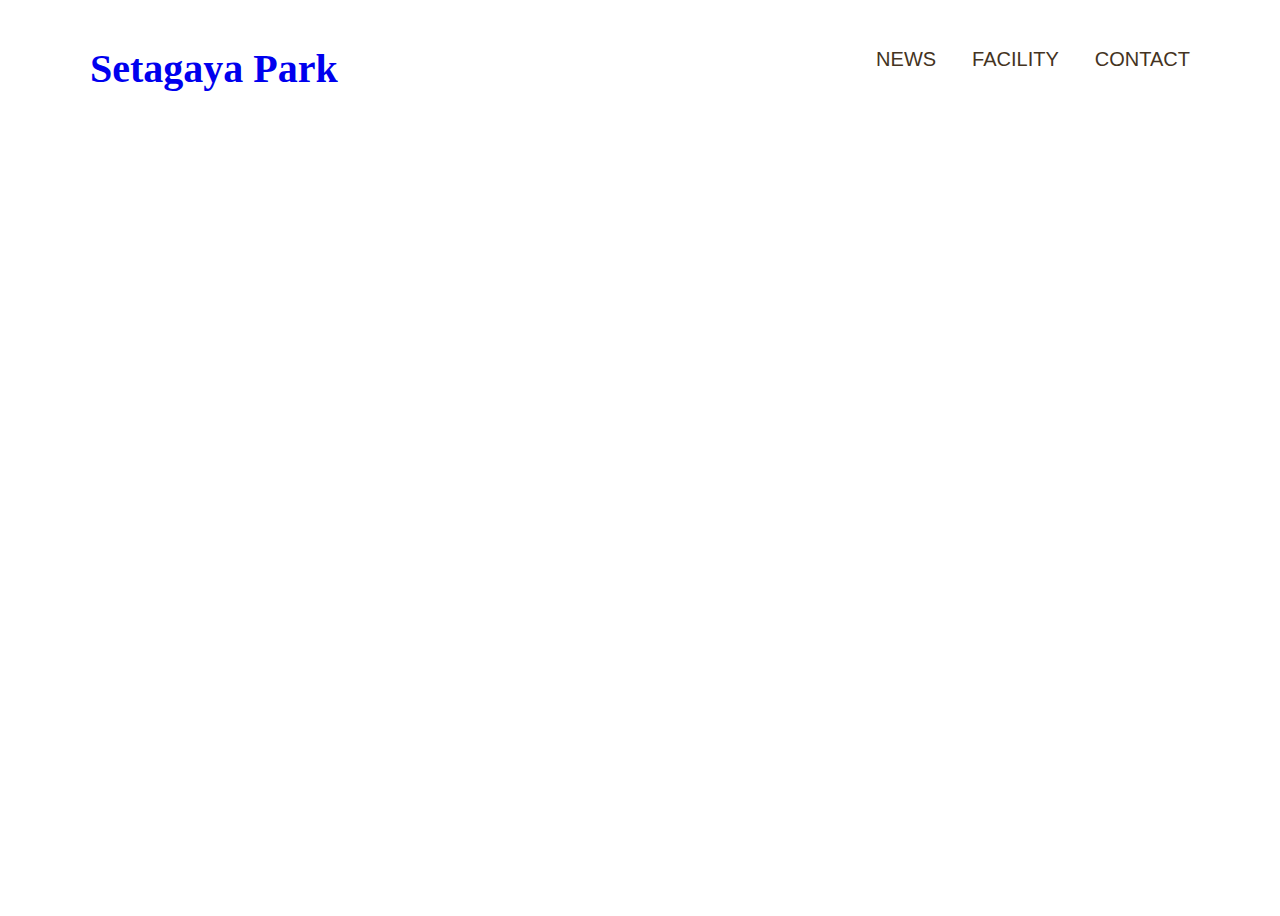
<file: index.html>
<!DOCTYPE html>
<html lang = "ja">

  <head>
  
    <meta charset = "utf-8">
    <meta name = "viewport"  content = "width=device-width, initial-scale=1.0">
    <title>世田谷公園 HP</title>
    <link rel = "stylesheet" href = "style.css">
    <link rel = "responsive" href = "responsive.css">
     <link rel = "stylesheet" href = "//maxcdn.bootstrapcdn.com/font-awesome/4.3.0/css/font-awesome.min.css">
  </head>


  <body>
  
    <div id = "home" class = "big-bg">
    
      <header class = "page-header wrapper">
      
       <h1><a href = "https://kazu007.github.io/kazuma007/"> Setagaya Park </a></h1>

      <nav>
        <ul class = "main-nav">
          <li><a href = "https://kazu007.github.io/kazuma007/news.html">News</a></li>
          <li><a href = "https://kazu007.github.io/kazuma007/faciliy.html">Facility</a></li>
          <li><a href = "https://kazu007.github.io/kazuma007/contact.html">Contact</a></li>
        </ul>
      </nav>
    </header>

     <div class = "home-content wrapper">
      <h2 class = "page-title">We'll Make Your Day</h2>
      <p>都会の中で小さな安らぎを。。。</p>
     
     </div><!--.homecontact-->
  </div><!--#home-->

  </body>
</html>
</file>
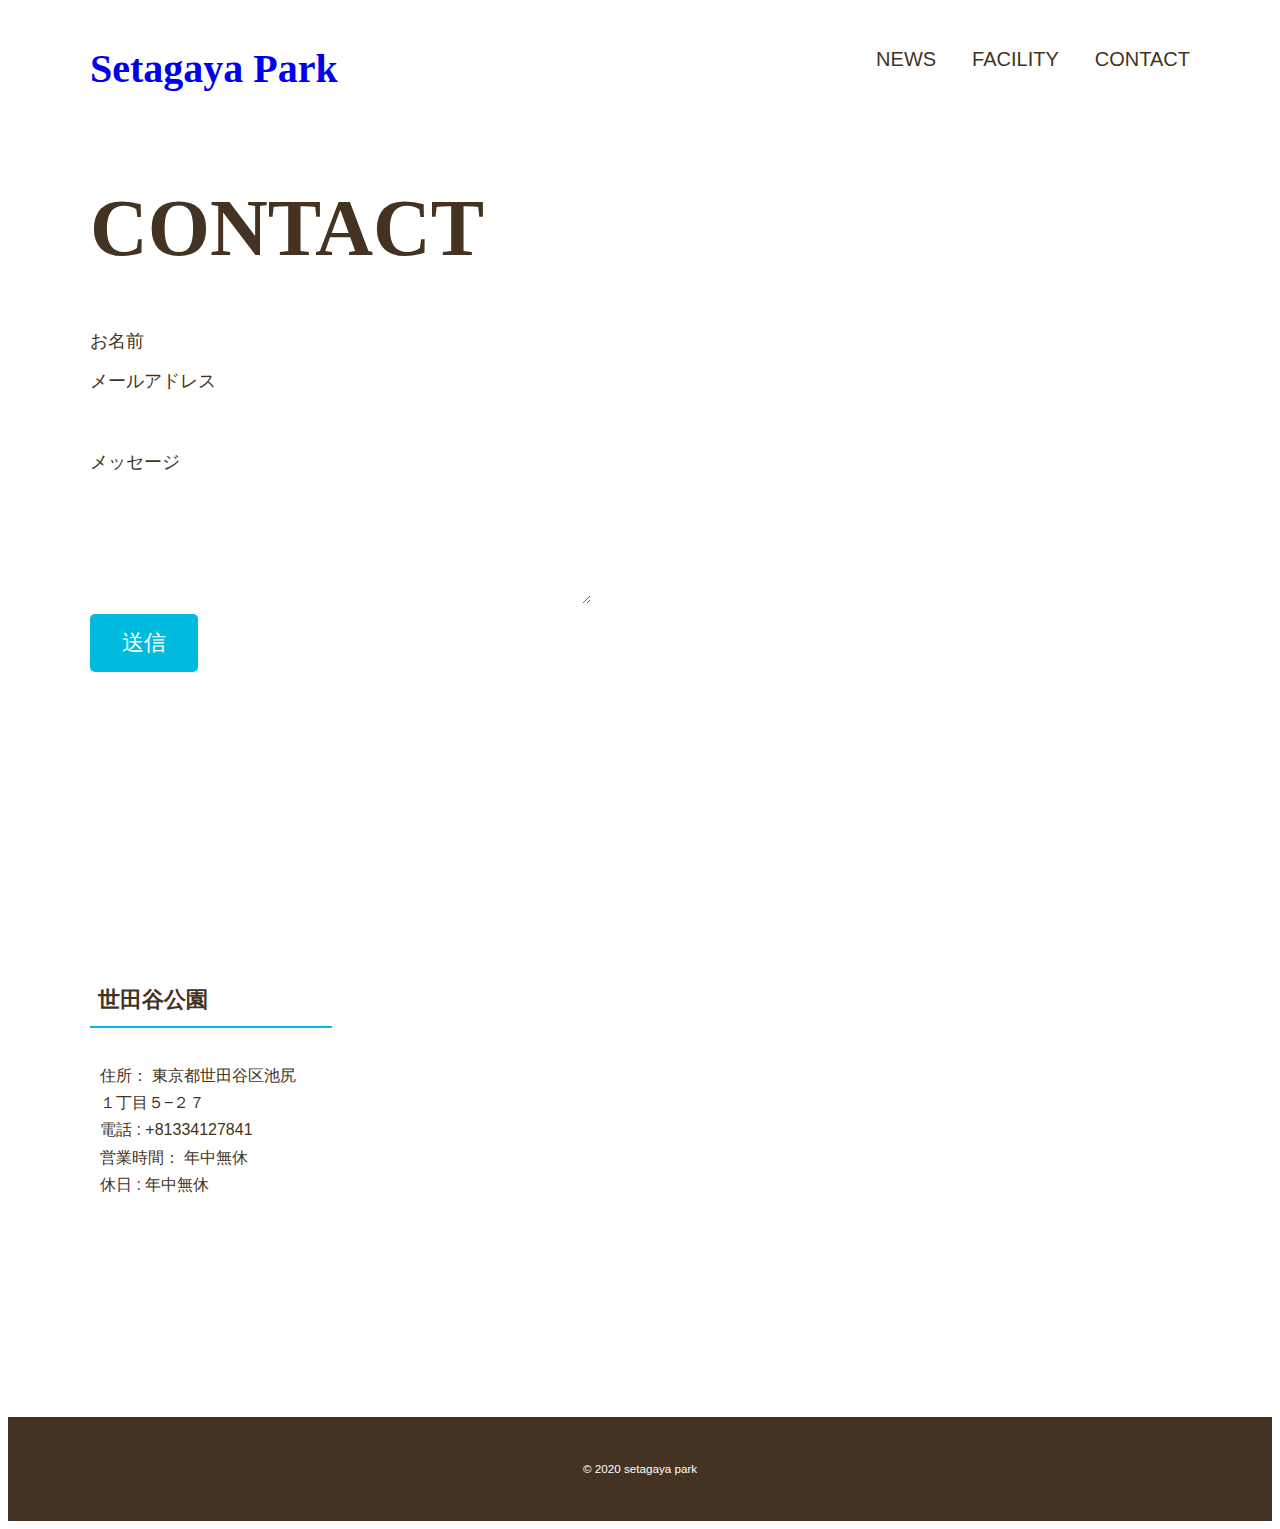
<file: contact.html>
<!DOCTYPE html>
<html lang = "ja">

  <head>
  
    <meta charset = "utf-8">
    <meta name = "viewport"  content = "width=device-width, initial-scale=1.0">
    <title>世田谷公園 HP - Contact</title>
    <link rel = "stylesheet" href = "style.css">
    <link rel = "responsive" href = "responsive.css">
     <link rel = "stylesheet" href = "//maxcdn.bootstrapcdn.com/font-awesome/4.3.0/css/font-awesome.min.css">
  </head>


  <body>

  <div id = "contact" class = "big-bg">

    <header class = "page-header wrapper">
      
        <h1><a href = "https://kazu007.github.io/kazuma007/"> Setagaya Park </a></h1>


      <nav>
        <ul class = "main-nav">
          <li><a href = "https://kazu007.github.io/kazuma007/news.html">News</a></li>
          <li><a href = "https://kazu007.github.io/kazuma007/faciliy.html">Facility</a></li>
          <li><a href = "https://kazu007.github.io/kazuma007/contact.html">Contact</a></li>
        </ul>
      </nav>

    </header>

    <div class = "wrapper">
    <h2 class = "page-title">Contact</h2>
      <form action = "#">

        <div>
          <label for = "name">お名前</label>
         <imput type = "text" id= "name" name = "your-name">
        </div>

        <div>
          <label for = "email">メールアドレス</label>
          <input type = "email" id = "email" name = "your-email">
        </div>

        <div>
          <label for = "massage" nmae = "your-message">メッセージ</label>
          <textarea id = "message" name = "your-massage"></textarea>
        </div>

        <input type = "submit" class = "button" value = "送信">

      </form>

    
    </div><!--wrapper-->
  

  
  </div><!---->

  <section id = "location">
    <div class = "wrapper">
      <div class = "location-info">
        <h3 class = "sub-title">世田谷公園</h3>

       <p>
        住所： 東京都世田谷区池尻<br>
        １丁目５−２７<br>
        電話 : +81334127841<br>
        営業時間： 年中無休<br>
        休日 : 年中無休<br>
       </p>
      </div>

      <div class = "location-map">
        <iframe src="https://www.google.com/maps/embed?pb=!1m14!1m8!1m3!1d12969.40191889107!2d139.6815533!3d35.6437357!3m2!1i1024!2i768!4f13.1!3m3!1m2!1s0x0%3A0x65b4368423c4c4a8!2z5LiW55Sw6LC35YWs5ZyS!5e0!3m2!1sja!2sjp!4v1592390102040!5m2!1sja!2sjp" width="800" height="400" frameborder="0" style="border:0;" allowfullscreen="" aria-hidden="false" tabindex="0"></iframe>
      </div><!--location-->
    </div><!--wrapper-->
  </section>
  
    

    
    
     

  <footer>
    <div class = "wrapper">
      <p><small>&copy; 2020  setagaya park </small></p>
    </div>
  </footer>

  </body>
</html>
</file>
<file: style.css>
@charset "UTF-8";

/*全体に共通する部分*/
html{
  font-size:100%;
}
body{
  font-family: "Yu Gothic Medium","游ゴシック Medium",YuGothic,"游ゴシック体","ヒラギノ角ゴ Pro w3",sans-serif;
  line-height: 1.7;
  color: #432;
}
a{
  text-decoration: none;
}

/*ヘッダー*/
.page-header{
  display: flex;
  justify-content: space-between;
}

.page-header h1{
  font-size:40px;
  font-family: 'Philosopher',serif;
}

.main-nav{
  display: flex;
  font-size: 1.25rem;
  text-transform: uppercase;
  margin-top: 34px;
  list-style: none;
}

.main-nav li{
  margin-left: 36px;
}

.main-nav a{
  color: #432;
}

.main-nav a:hover{
  color: #0bd;
}

.wrapper{
  max-width: 1100px;
  margin: 0 auto;
  padding: 0 4%;
}

.home-content{
  text-align: center;
  margin-top: 10%;
}

.home-content P{
  font-size: 1.125rem;
  margin: 10px 0 42px;
  color: #fff;
}

/* 見出し */
#home .page-title{
  font-size: 5rem;
  font-family: 'Philosopher',serif;
  text-transform: uppercase;
  font-weight: nomal;
  color: #ffff;
  margin: 30px;
}

/*ボタン*/
/*.button{
  font-size: 1.375rem;
  background: #0bd;
  color: #fff;
  border-radius: 5px;
  padding: 18px 32px;
}
.button:hover{
  background: #0090aa;
}*/

/*背景画面*/
.big-bg{
  background-size: cover;
  background-position: center top;
  background-repeat: no-repeat;
}

#home{
background-image: url(https://www.gotokyo.org/jp/spot/696/images/696_0451_1_750x503.jpg);
min-height: 100vh;

}

#home .page-title{
  text-transform: none;
}

/*NEWSレイアウト*/

#news {
  background-image: url(https://resources.matcha-jp.com/archive_files/jp/2016/08/th_IMG_0753.jpg);
  height: 370px;
  margin-bottom: 40px;
}

#news .page-title{
  text-align: center;
  font-size: 5rem;
  font-family: 'Philosopher',serif;
  text-transform: uppercase;
  font-weight: nomal;
  margin: 30px;
}

footer{
  background: #432;
  text-align: center;
  padding: 26px 0;
}

footer p{
  color: #fff;
  font-size: 0.875rem;
}

article{
  width: 74%
}

aside{
  width: 22%;
}

.news-contents{
  display: flex;
  justify-content: spase-between;
  margin-bottom: 50px;
}

.post-info{
  position: relative;
  padding-top: 4px;
  margin-bottom: 40px;
}

.post-date{
  background: #0bd;
  border-radius: 50%;
  color: #fff;
  width: 100px;
  height: 100px;
  font-size: 1.625rem;
  text-align: center;
  position: absolute;
  top: 0;
  padding-top: 10px;
}

.post-date span{
  font-size: 1rem;
  border-top: 1px rgba(255,255,255.5) solid;
  padding-top: 6px;
  display: block;
  width: 60%;
  margin: 0 auto;
}

.post-title{
  font-family: "Yu Mincho",serif;
  font-size: 2rem;
  font-weight: normal;
}

.post-title,
.post-cat{
  margin-left: 120px;
}

article img{
  margin-bottom: 20px;
}

article p {
  margin-bottom: 1rem;
}

.sub-title{
  font-size: 1.375rem;
  padding: 0 8px 8px;
  border-bottom: 2px #0bd solid;
  font-weight: nomal;
}

aside p{
  padding: 12px 10px;
}

.sub-menu {
  margin-bottom: 60px;
  list-style: none;
}

.sub-menu li{
  border-bottom: 1px #ddd solid;
}

.sub-menu a{
  color: #432;
  padding: 10px;
  display: block;
}

.sub-menu a:hover{
  color: #0bd;
}

ul{
  padding-left: 0px;
}

#faciliy .page-title{
  text-align: center;
  font-size: 5rem;
  font-family: 'Philosopher',serif;
  text-transform: uppercase;
  font-weight: nomal;
  margin: 30px;
  color:#fff;
}

#faciliy{
  background-image: url(https://www.backwoodsborough.com/bwb_blog/sk02.jpg);
  min-height: 100vh;
}

.faciliy-content{
  max-width: 560px;
  margin-top: 10%;
}

.faciliy-content p{
  font-size: 1.125rem;
  margin: 10px 0 0;
  text-align: center;
  color: #fff;
}

#faciliy .main-nav a{
  color:#fff;
}

#faciliy .page-header h1{
  color :#fff;
}

.grid{
  display: grid;
  gap:26px;
  grid-template-columns: 1fr 1fr 1fr;
  margin-top: 6%;
  margin-bottom: 50px;
}

/*フォームのやつ*/

#contact .page-title{
  font-size: 5rem;
  font-family: 'Philosopher',serif;
  text-transform: uppercase;
  font-weight: nomal;
  margin-top: 30px;
  margin-bottom: 30px;
}

#contact{
  background-image: url(https://parkful.net/wp-content/uploads/2016/08/setagaya-park10.jpg);
  min-height: 100vh;
}

from div {
  margin-bottom: 14px;
}

label{
  font-size: 1.125rem;
  margin-bottom: 10px;
  display: block;
}

input[type = "text"],
input[type = "email"],

textarea{
  background: rgba(255,255,255,5);
  border: 1px #fff solid;
  border-radius: 5px;
  padding: 10px;
  font-size: 1rem;
}

input[type = "text"],
input[type = "email"]{
  width: 100%;
  max-width: 240px;
}
textarea{
  width: 100%;
  max-width: 480px;
  height: 6rem;
}

input[type = "submit"]{
  border: none;
  cursor: pointer;
  line-height: 1;
}

#contact .button{
  font-size: 1.375rem;
  background: #0bd;
  color: #fff;
  border-radius: 5px;
  padding: 18px 32px;
  margin-bottom: 50px;
}

/*地図*/
#location{
  padding: 4% 0;
}

#location .wrapper{
  display: flex;
  justify-content: space-between;
}

.location-info{
  width: 22%;
}

.location-info p{
  padding: 12px 10px;
}

.location-map{
  width: 74%;
}

iframe{
  width: 100%;
}
</file>
